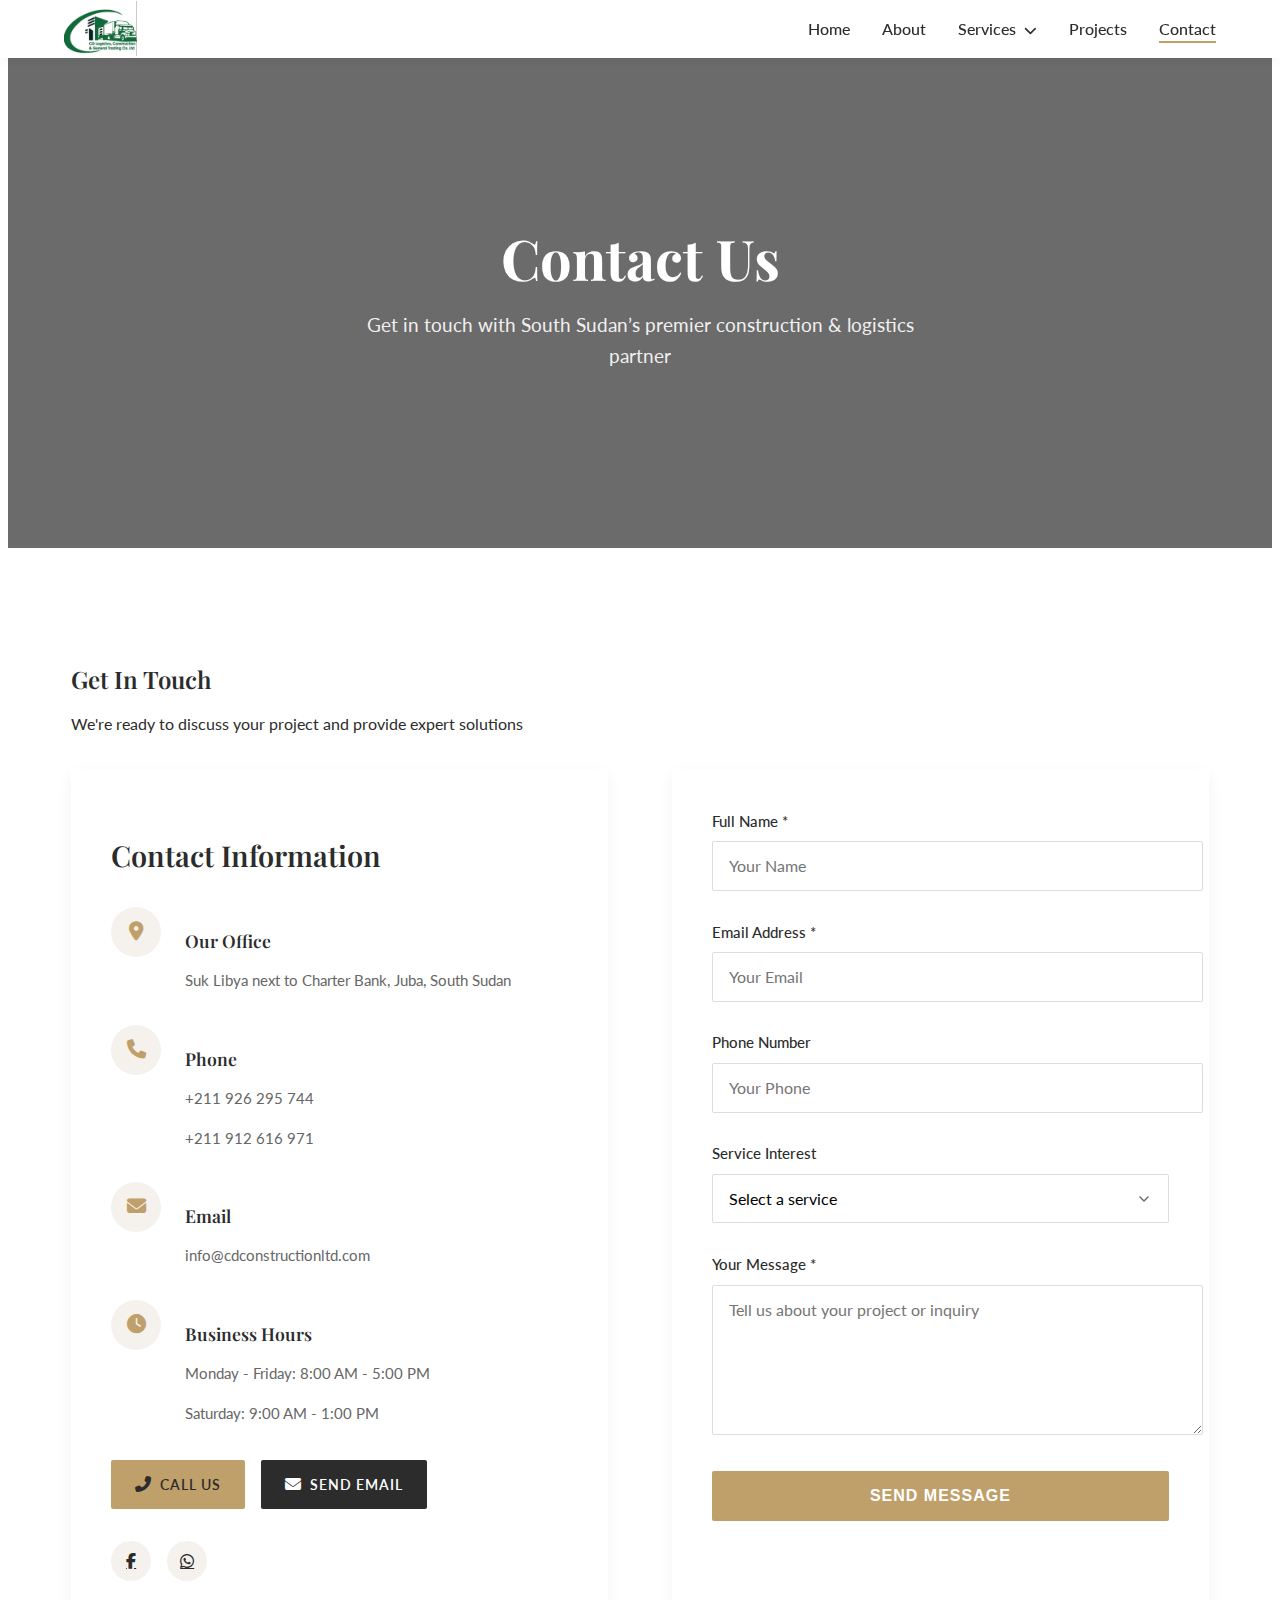
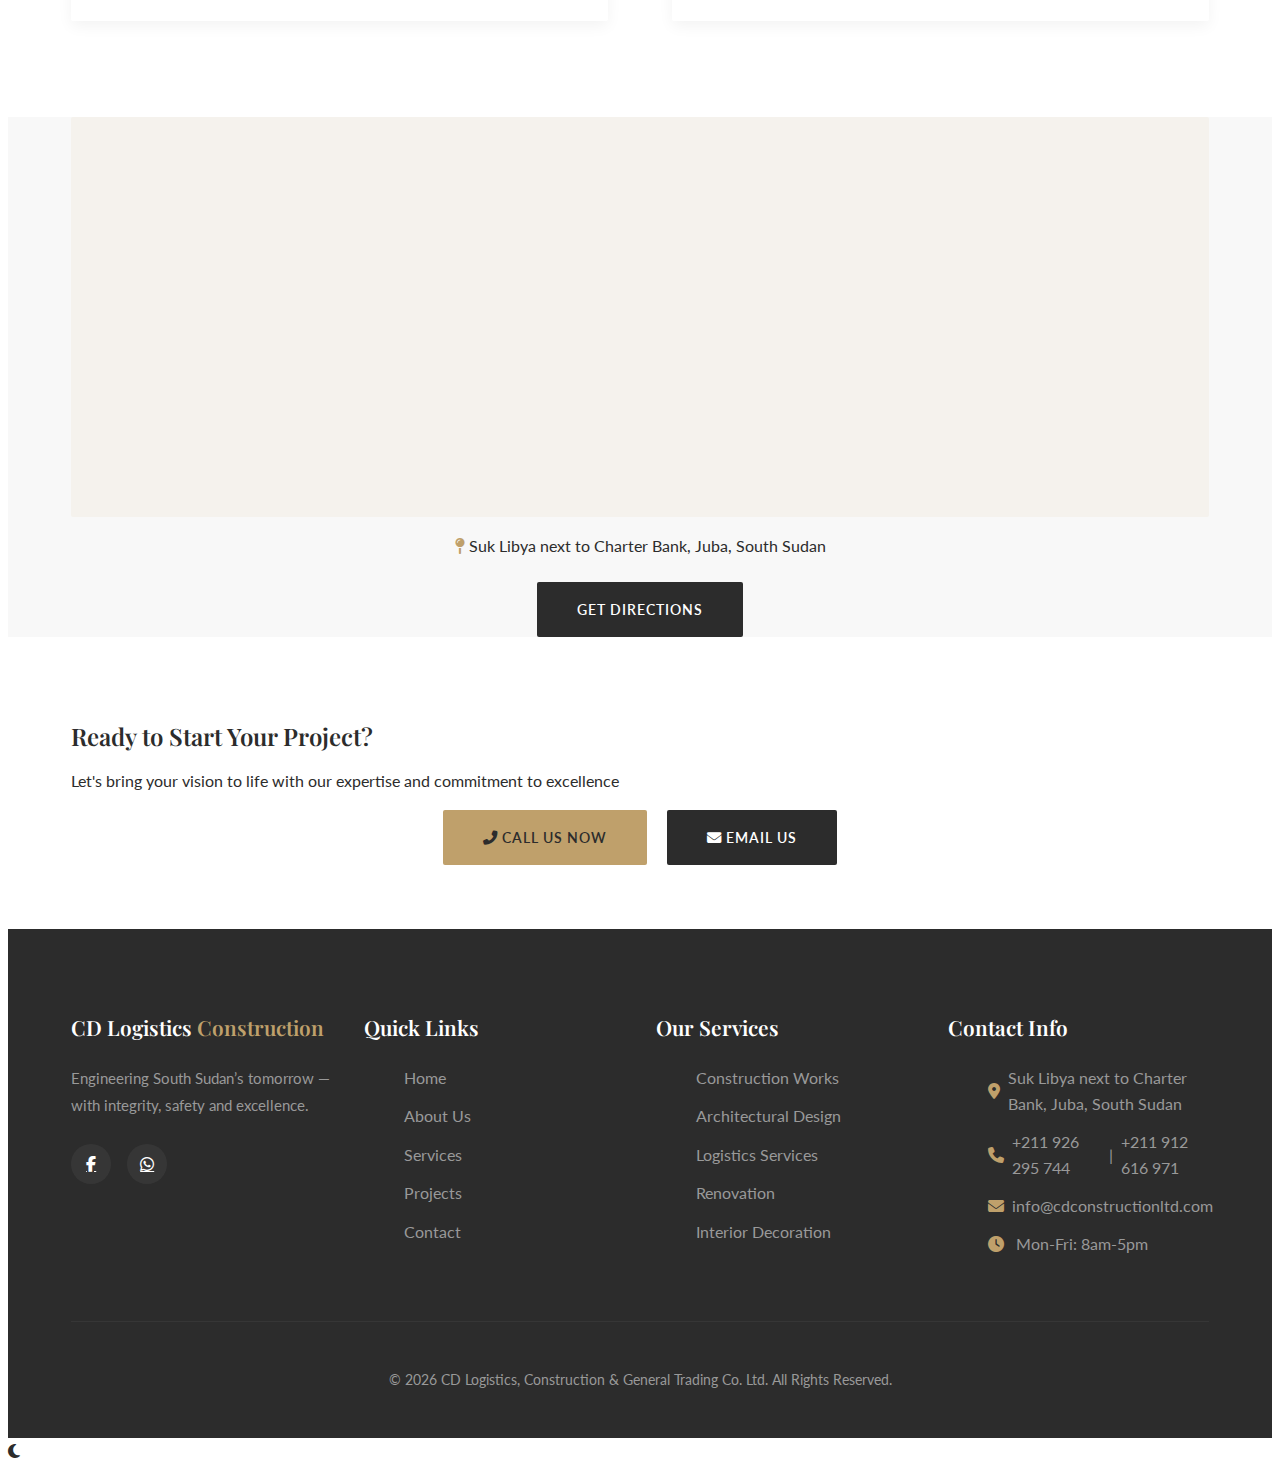
<file: contact.html>
<!DOCTYPE html>
<html lang="en">
<head>
    <meta charset="UTF-8">
    <meta name="viewport" content="width=device-width, initial-scale=1.0">
    <title>Contact Us | CD Logistics, Construction & General Trading Co. Ltd</title>
    <link rel="stylesheet" href="https://fonts.googleapis.com/css2?family=Playfair+Display:wght@400;500;600;700&family=Lato:wght@300;400;700&display=swap">
    <link rel="stylesheet" href="https://cdnjs.cloudflare.com/ajax/libs/font-awesome/6.4.0/css/all.min.css">
    <link rel="stylesheet" href="style.css">
</head>
<body>
    <!-- Header & Navigation (CD Logistics) -->
    <header>
        <div class="container nav-container">
            <a href="index.html" class="logo">
    <img src="assets/cdlogo.jpeg" alt="CD Logistics Logo">
          </a>
            <button class="mobile-menu-btn">
                <i class="fas fa-bars"></i>
            </button>
            <nav>
                <ul>
                    <li><a href="index.html">Home</a></li>
                    <li><a href="about.html">About</a></li>
                    <li>
                        <a href="services.html">Services <i class="fas fa-chevron-down"></i></a>
                        <ul class="dropdown">
                            <li><a href="services.html#construction">Construction Works</a></li>
                            <li><a href="services.html#architectural">Architectural & Engineering Design</a></li>
                            <li><a href="services.html#logistics">Logistics Services</a></li>
                            <li><a href="services.html#renovation">Renovation & Remodeling</a></li>
                            <li><a href="services.html#interior">Interior Decoration</a></li>
                            <li><a href="services.html#maintenance">Maintenance Services</a></li>
                            <li><a href="services.html#property">Property Management</a></li>
                        </ul>
                    </li>
                    <li><a href="projects.html">Projects</a></li>
                    <li><a href="contact.html" class="active">Contact</a></li>
                </ul>
            </nav>
        </div>
    </header>

    <!-- Page Header -->
    <section class="page-header">
        <div class="page-header-bg" style="background-image: url('https://images.unsplash.com/photo-1497366216548-37526070297c?ixlib=rb-4.0.3&auto=format&fit=crop&w=1950&q=80');"></div>
        <div class="page-header-overlay"></div>
        <div class="page-header-content">
            <h1>Contact Us</h1>
            <p>Get in touch with South Sudan’s premier construction & logistics partner</p>
        </div>
    </section>

    <!-- Contact Section -->
    <section class="contact">
        <div class="container">
            <div class="section-title">
                <h2>Get In Touch</h2>
                <p>We're ready to discuss your project and provide expert solutions</p>
            </div>
            <div class="contact-container">
                <div class="contact-info">
                    <h3>Contact Information</h3>
                    <div class="contact-details">
                        <div class="contact-detail">
                            <div class="contact-icon">
                                <i class="fas fa-map-marker-alt"></i>
                            </div>
                            <div>
                                <h4>Our Office</h4>
                                <p>Suk Libya next to Charter Bank, Juba, South Sudan</p>
                            </div>
                        </div>
                        <div class="contact-detail">
                            <div class="contact-icon">
                                <i class="fas fa-phone"></i>
                            </div>
                            <div>
                                <h4>Phone</h4>
                                <p>+211 926 295 744</p>
                                <p>+211 912 616 971</p>
                            </div>
                        </div>
                        <div class="contact-detail">
                            <div class="contact-icon">
                                <i class="fas fa-envelope"></i>
                            </div>
                            <div>
                                <h4>Email</h4>
                                <p>info@cdconstructionltd.com</p>
                            </div>
                        </div>
                        <div class="contact-detail">
                            <div class="contact-icon">
                                <i class="fas fa-clock"></i>
                            </div>
                            <div>
                                <h4>Business Hours</h4>
                                <p>Monday - Friday: 8:00 AM - 5:00 PM</p>
                                <p>Saturday: 9:00 AM - 1:00 PM</p>
                            </div>
                        </div>
                    </div>
                    <!-- CTA Buttons for quick contact -->
                    <div style="display: flex; gap: 1rem; margin: 2rem 0; flex-wrap: wrap;">
                        <a href="tel:+211912616971" class="btn" style="background: var(--gold); color: var(--charcoal); display: inline-flex; align-items: center; gap: 0.5rem;">
                            <i class="fas fa-phone-alt"></i> Call Us
                        </a>
                        <a href="mailto:info@cdconstructionltd.com" class="btn" style="background: var(--charcoal); color: var(--white); display: inline-flex; align-items: center; gap: 0.5rem;">
                            <i class="fas fa-envelope"></i> Send Email
                        </a>
                    </div>
                    <div class="social-links">
                       <a href="https://www.facebook.com/profile.php?id=100065234742107" 
                   class="social-link" 
                    target="_blank" 
                rel="noopener noreferrer">
                 <i class="fab fa-facebook-f"></i>
                 </a>
                        <a href="https://wa.me/211912616971" 
                      class="social-link" 
                  target="_blank" 
               rel="noopener noreferrer">
               <i class="fab fa-whatsapp"></i>
                   </a>
                       
                    </div>
                </div>
       <div class="contact-form">
  <form name="contact" method="POST" data-netlify="true" netlify-honeypot="bot-field" id="contactForm">
    
    <!-- Required hidden field for Netlify -->
    <input type="hidden" name="form-name" value="contact">

    <!-- Honeypot anti-spam field -->
    <p style="display:none;">
      <label>Don’t fill this out if you're human:
        <input name="bot-field">
      </label>
    </p>

    <div class="form-group">
      <label for="name">Full Name *</label>
      <input type="text" id="name" name="name" class="form-control" placeholder="Your Name" required>
    </div>

    <div class="form-group">
      <label for="email">Email Address *</label>
      <input type="email" id="email" name="email" class="form-control" placeholder="Your Email" required>
    </div>

    <div class="form-group">
      <label for="phone">Phone Number</label>
      <input type="tel" id="phone" name="phone" class="form-control" placeholder="Your Phone">
    </div>

    <div class="form-group">
      <label for="service">Service Interest</label>
      <select id="service" name="service" class="form-control">
        <option value="">Select a service</option>
        <option value="construction">Construction Works</option>
        <option value="architectural">Architectural & Engineering Design</option>
        <option value="logistics">Logistics Services</option>
        <option value="renovation">Renovation & Remodeling</option>
        <option value="interior">Interior Decoration</option>
        <option value="maintenance">Maintenance Services</option>
        <option value="property">Property Management</option>
        <option value="other">Other</option>
      </select>
    </div>

    <div class="form-group">
      <label for="message">Your Message *</label>
      <textarea id="message" name="message" class="form-control" placeholder="Tell us about your project or inquiry" rows="5" required></textarea>
    </div>

    <button type="submit" class="btn">Send Message</button>

    <!-- Simple Thank You Message -->
    <p id="formMessage" class="form-message" style="display:none;">
      Thank you! Your message has been sent successfully.
    </p>

  </form>
</div>
 </div>
    </section>

    <!-- Map Section (Suk Libya, Juba) -->
    <section class="about" style="padding: 0;">
        <div class="container">
            <div style="height: 400px; width: 100%; background-color: #f5f2ed; border-radius: 2px; overflow: hidden;">
                <!-- Google Maps Embed for Suk Libya, Juba (approximate) -->
                <iframe 
                    src="https://www.google.com/maps/embed?pb=!1m18!1m12!1m3!1d3989.746112574234!2d31.580469!3d4.842000!2m3!1f0!2f0!3f0!3m2!1i1024!2i768!4f13.1!3m3!1m2!1s0x0%3A0x0!2zNMKwNTAnMzEuMiJOIDMxwrAzNCczOS4wIkU!5e0!3m2!1sen!2s!4v1687458963254!5m2!1sen!2s" 
                    width="100%" 
                    height="100%" 
                    style="border:0;" 
                    allowfullscreen="" 
                    loading="lazy" 
                    referrerpolicy="no-referrer-when-downgrade">
                </iframe>
            </div>
            <div style="text-align: center; margin-top: 1rem;">
                <p style="color: var(--charcoal);"><i class="fas fa-map-pin" style="color: var(--gold);"></i> Suk Libya next to Charter Bank, Juba, South Sudan</p>
                <a href="https://maps.google.com/?q=Suk+Libya+next+to+Charter+Bank+Juba+South+Sudan" target="_blank" class="btn" style="margin-top: 0.5rem; background: var(--charcoal); color: var(--white);">Get Directions</a>
            </div>
        </div>
    </section>

    <!-- Why Work With Us (optional CTA) -->
    <section class="services" style="padding: 4rem 0;">
        <div class="container">
            <div class="section-title">
                <h2>Ready to Start Your Project?</h2>
                <p>Let's bring your vision to life with our expertise and commitment to excellence</p>
            </div>
            <div style="text-align: center;">
                <a href="tel:+211926295744" class="btn" style="margin-right: 1rem; background: var(--gold); color: var(--charcoal);"><i class="fas fa-phone-alt"></i> Call Us Now</a>
                <a href="mailto:info@cdconstruction.com" class="btn" style="background: var(--charcoal); color: var(--white);"><i class="fas fa-envelope"></i> Email Us</a>
            </div>
        </div>
    </section>

    <!-- Footer -->
    <footer>
        <div class="container">
            <div class="footer-content">
                <div class="footer-column">
                    <h3>CD Logistics <span style="color: var(--gold);">Construction</span></h3>
                    <p>Engineering South Sudan’s tomorrow — with integrity, safety and excellence.</p>
                    <div class="social-links">
                        <a href="https://www.facebook.com/profile.php?id=100065234742107" 
                   class="social-link" 
                    target="_blank" 
                rel="noopener noreferrer">
                 <i class="fab fa-facebook-f"></i>
                 </a>
                        <a href="https://wa.me/211912616971" 
                      class="social-link" 
                  target="_blank" 
               rel="noopener noreferrer">
               <i class="fab fa-whatsapp"></i>
                   </a>
                       
                    </div>
                </div>
                <div class="footer-column">
                    <h3>Quick Links</h3>
                    <ul class="footer-links">
                        <li><a href="index.html">Home</a></li>
                        <li><a href="about.html">About Us</a></li>
                        <li><a href="services.html">Services</a></li>
                        <li><a href="projects.html">Projects</a></li>
                        <li><a href="contact.html">Contact</a></li>
                    </ul>
                </div>
                <div class="footer-column">
                    <h3>Our Services</h3>
                    <ul class="footer-links">
                        <li><a href="services.html#construction">Construction Works</a></li>
                        <li><a href="services.html#architectural">Architectural Design</a></li>
                        <li><a href="services.html#logistics">Logistics Services</a></li>
                        <li><a href="services.html#renovation">Renovation</a></li>
                        <li><a href="services.html#interior">Interior Decoration</a></li>
                    </ul>
                </div>
                <div class="footer-column">
                    <h3>Contact Info</h3>
                    <ul class="footer-links">
                        <li><i class="fas fa-map-marker-alt"></i> Suk Libya next to Charter Bank, Juba, South Sudan</li>
                       <li>
  <i class="fas fa-phone"></i> 
  <a href="tel:+211926295744">+211 926 295 744</a>  |  
  <a href="tel:+211912616971">+211 912 616 971</a>
</li>

<li>
  <i class="fas fa-envelope"></i> 
  <a href="mailto:info@cdconstructionltd.com">info@cdconstructionltd.com</a>
</li>
                        <li><i class="fas fa-clock"></i> Mon-Fri: 8am-5pm</li>
                    </ul>
                </div>
            </div>
            <div class="footer-bottom">
                <p>&copy; 2026 CD Logistics, Construction & General Trading Co. Ltd. All Rights Reserved.</p>
            </div>
        </div>
    </footer>

    <!-- Dark Mode Toggle (optional) -->
    <div class="dark-mode-toggle">
        <i class="fas fa-moon"></i>
    </div>

    
   <script src="script.js"></script>
</body>
</html>
</file>
<file: style.css>
/* style.css - Complete styling for CD Logistics (charcoal & gold) */

:root {
    --charcoal: #2c2c2c;
    --gold: #bfa06b;
    --white: #ffffff;
    --beige: #f5f2ed;
    --light-gray: #f8f8f8;
    --transition: all 0.3s ease;
}
}

* {
    margin: 0;
    padding: 0;
    box-sizing: border-box;
}

body {
    font-family: 'Lato', sans-serif;
    color: var(--charcoal);
    background-color: var(--white);
    overflow-x: hidden;
    line-height: 1.6;
}

h1, h2, h3, h4, h5, h6 {
    font-family: 'Playfair Display', serif;
    font-weight: 600;
    line-height: 1.3;
    margin-bottom: 1rem;
}

.container {
    width: 90%;
    max-width: 1200px;
    margin: 0 auto;
}

/* Buttons */
.btn {
    display: inline-block;
    padding: 1rem 2.5rem;
    background-color: var(--gold);
    color: var(--white);
    text-decoration: none;
    font-weight: 600;
    border: none;
    border-radius: 2px;
    transition: var(--transition);
    cursor: pointer;
    letter-spacing: 1px;
    text-transform: uppercase;
    font-size: 0.9rem;
}

.btn:hover {
    background-color: #a88a5a;
    transform: translateY(-3px);
    box-shadow: 0 5px 15px rgba(0, 0, 0, 0.1);
}

/* Header & Navigation */
header {
    position: fixed;
    top: 0;
    left: 0;
    width: 100%;
    background-color: rgba(255, 255, 255, 0.95);
    box-shadow: 0 2px 10px rgba(0, 0, 0, 0.05);
    z-index: 1000;
    transition: var(--transition);
}

.nav-container {
    display: flex;
    justify-content: space-between;
    align-items: center;
    padding: 1.5rem 0;
}

.logo {
    font-family: 'Playfair Display', serif;
    font-size: 1.8rem;
    font-weight: 700;
    color: var(--charcoal);
    text-decoration: none;
}

.logo span {
    color: var(--gold);
}

/* Navbar */
.navbar {
    display: flex;
    justify-content: space-between;
    align-items: center;
    padding: 15px 8%;
    background: #ffffff; /* Change if navbar is dark */
}

/* Logo */
.logo {
    display: flex;
    align-items: center;
}

.logo img {
    height: 55px;       /* Adjust size if needed */
    width: auto;
    object-fit: contain;
    display: block;
}

/* Optional: If navbar is fixed at top */
header {
    position: fixed;
    top: 0;
    left: 0;
    width: 100%;
    background: #ffffff;
    z-index: 1000;
}
.mobile-menu-btn {
    display: none;
    background: none;
    border: none;
    font-size: 1.5rem;
    cursor: pointer;
    color: var(--charcoal);
}

nav ul {
    display: flex;
    list-style: none;
}

nav ul li {
    position: relative;
    margin-left: 2rem;
}

nav ul li a {
    text-decoration: none;
    color: var(--charcoal);
    font-weight: 500;
    transition: var(--transition);
    position: relative;
    white-space: nowrap;
}

nav ul li a i {
    font-size: 0.8rem;
    margin-left: 4px;
}

nav ul li a:hover {
    color: var(--gold);
}

nav ul li a::after {
    content: '';
    position: absolute;
    bottom: -5px;
    left: 0;
    width: 0;
    height: 2px;
    background-color: var(--gold);
    transition: var(--transition);
}

nav ul li a:hover::after,
nav ul li a.active::after {
    width: 100%;
}

/* ---------- DROPDOWN MENU (clean & fixed) ---------- */

/* Base styles shared by both desktop & mobile */
.dropdown {
    background-color: var(--white);
    box-shadow: 0 5px 15px rgba(0, 0, 0, 0.1);
    min-width: 240px;
    z-index: 10;
    border-radius: 2px;
    list-style: none;
    margin: 0;
    padding: 0;
}

.dropdown li {
    margin: 0;
    width: 100%;
}

.dropdown li a {
    display: block;
    padding: 0.8rem 1.5rem;
    border-bottom: 1px solid rgba(0, 0, 0, 0.05);
    white-space: nowrap;
    font-size: 0.95rem;
    color: var(--charcoal);
    text-decoration: none;
    transition: var(--transition);
}

.dropdown li a:hover {
    background-color: var(--beige);
    color: var(--gold);
}

.dropdown li a::after {
    display: none; /* remove global underline effect */
}

/* ---------- DESKTOP (min-width: 769px) ---------- */
@media (min-width: 769px) {
    .dropdown {
        position: absolute;
        top: 100%;
        left: 0;
        opacity: 0;
        visibility: hidden;
        transform: translateY(10px);
        transition: var(--transition);
    }

    /* Show only on hover of parent li */
    nav ul li:hover .dropdown {
        opacity: 1;
        visibility: visible;
        transform: translateY(0);
    }
}

/* ---------- MOBILE / TABLET (max-width: 768px) ---------- */
@media (max-width: 768px) {
    .dropdown {
        position: static;          /* remove absolute positioning */
        opacity: 1;                /* always visible but hidden by height */
        visibility: visible;
        transform: none;
        box-shadow: none;
        width: 100%;
        max-height: 0;             /* collapsed by default */
        overflow: hidden;
        transition: max-height 0.3s ease;
        background-color: var(--beige);
        margin-top: 0.5rem;
        padding-left: 1rem;
    }

    /* Toggle class added via JavaScript */
    .dropdown.show {
        max-height: 500px;         /* expanded when toggled */
    }
} 

/* ========== HOMEPAGE SPECIFIC STYLES (matches services design) ========== */

/* Hero Section */
.hero {
    height: 100vh;
    position: relative;
    overflow: hidden;
    display: flex;
    align-items: center;
    justify-content: center;
    text-align: center;
    color: var(--white);
    background-color: var(--charcoal); /* fallback if image fails */
}

.hero-bg {
    position: absolute;
    top: 0;
    left: 0;
    width: 100%;
    height: 100%;
    z-index: 1; /* was -2 – now positive so it appears above the background */
}

.hero-bg-image {
    position: absolute;
    top: 0;
    left: 0;
    width: 100%;
    height: 100%;
    background-size: cover;
    background-position: center;
    opacity: 0;
    transition: opacity 1.5s ease, transform 7s ease;
    transform: scale(1.1);
}

.hero-bg-image.active {
    opacity: 1;
    transform: scale(1);
}

.hero-overlay {
    position: absolute;
    top: 0;
    left: 0;
    width: 100%;
    height: 100%;
    background: var(--dark-overlay);
    z-index: 2; /* was -1 – now above image but below content */
}

.hero-content {
    position: relative; /* needed for z-index to work */
    z-index: 3; /* above overlay */
    max-width: 800px;
    padding: 0 2rem;
    transform: translateY(20px);
    opacity: 0;
    animation: fadeUp 1s ease 0.5s forwards;
}

@keyframes fadeUp {
    to {
        transform: translateY(0);
        opacity: 1;
    }
}

.hero h1 {
    font-size: 4rem;
    margin-bottom: 1.5rem;
    letter-spacing: 1px;
    color: var(--white);
}

.hero p {
    font-size: 1.8rem;
    margin-bottom: 2.5rem;
    min-height: 4rem;
    color: var(--white);
}

/* Typing cursor */
.cursor {
    display: inline-block;
    width: 3px;
    margin-left: 4px;
    background-color: var(--gold);
    animation: blink 0.7s infinite;
}

@keyframes blink {
    0%, 50% { opacity: 1; }
    51%, 100% { opacity: 0; }
}

/* About Section (matches services page about) */
.about {
    padding: 5rem 0;
    background: var(--light-gray);
}

.about-content {
    display: grid;
    grid-template-columns: 1fr 1fr;
    gap: 4rem;
    align-items: center;
}

.about-text p {
    margin-bottom: 1.5rem;
    color: var(--text-light);
    font-size: 1.05rem;
}

.about-image {
    position: relative;
    overflow: hidden;
    border-radius: 2px;
    box-shadow: var(--shadow);
}

.about-image img {
    width: 100%;
    height: auto;
    transition: var(--transition);
    display: block;
}

.about-image:hover img {
    transform: scale(1.05);
}

/* Services Section (featured cards) */
.services {
    padding: 5rem 0;
    background: var(--white);
}

.services-grid {
    display: grid;
    grid-template-columns: repeat(auto-fit, minmax(320px, 1fr));
    gap: 2.5rem;
    margin-top: 2rem;
}

.service-card {
    background: var(--white);
    border-radius: 2px;
    overflow: hidden;
    box-shadow: var(--shadow);
    transition: var(--transition);
    display: flex;
    flex-direction: column;
    border: 1px solid rgba(0,0,0,0.03);
}

.service-card:hover {
    transform: translateY(-8px);
    box-shadow: var(--shadow-hover);
}

.service-image {
    height: 240px;
    overflow: hidden;
}

.service-image img {
    width: 100%;
    height: 100%;
    object-fit: cover;
    transition: transform 0.6s ease;
    display: block;
}

.service-card:hover .service-image img {
    transform: scale(1.05);
}

.service-content {
    padding: 2rem 1.8rem;
    flex: 1;
    display: flex;
    flex-direction: column;
}

.service-content h3 {
    font-size: 1.5rem;
    margin-bottom: 0.5rem;
    color: var(--charcoal);
    position: relative;
    padding-bottom: 0.5rem;
}

.service-content h3::after {
    content: '';
    position: absolute;
    bottom: 0;
    left: 0;
    width: 40px;
    height: 2px;
    background: var(--gold);
}

.service-content p {
    color: var(--text-light);
    margin: 1rem 0;
    line-height: 1.7;
    font-size: 0.95rem;
}

.service-content .btn {
    margin-top: auto;
    align-self: flex-start;
    padding: 0.8rem 2rem;
    font-size: 0.85rem;
}

/* Why Choose Us (icon grid) */
.why-choose {
    padding: 5rem 0;
    background: var(--beige);
}

.features-grid {
    display: grid;
    grid-template-columns: repeat(auto-fit, minmax(160px, 1fr));
    gap: 2rem;
    text-align: center;
}

.feature-item {
    padding: 1.5rem;
    background: var(--white);
    border-radius: 2px;
    box-shadow: var(--shadow);
    transition: var(--transition);
}

.feature-item:hover {
    transform: translateY(-5px);
    box-shadow: var(--shadow-hover);
}

.feature-item i {
    font-size: 2.5rem;
    color: var(--gold);
    margin-bottom: 1rem;
}

.feature-item h4 {
    font-size: 1.2rem;
    margin-bottom: 0.5rem;
    color: var(--charcoal);
}

.feature-item p {
    color: var(--text-light);
    font-size: 0.9rem;
}

/* Portfolio Section (projects preview) */
.portfolio {
    padding: 5rem 0;
    position: relative;
    background: var(--white);
}

.portfolio .section-bg {
    position: absolute;
    top: 0;
    left: 0;
    width: 100%;
    height: 100%;
    background-size: cover;
    background-position: center;
    opacity: 0.05;
    z-index: 0;
}

.portfolio-grid {
    display: grid;
    grid-template-columns: repeat(auto-fit, minmax(300px, 1fr));
    gap: 2rem;
    margin-top: 2rem;
    position: relative;
    z-index: 1;
}

.portfolio-item {
    position: relative;
    overflow: hidden;
    border-radius: 2px;
    box-shadow: var(--shadow);
    height: 300px;
}

.portfolio-item img {
    width: 100%;
    height: 100%;
    object-fit: cover;
    transition: transform 0.6s ease;
}

.portfolio-item:hover img {
    transform: scale(1.05);
}

.portfolio-overlay {
    position: absolute;
    bottom: 0;
    left: 0;
    right: 0;
    background: linear-gradient(transparent, var(--dark-overlay));
    color: var(--white);
    padding: 2rem 1.5rem;
    transform: translateY(100%);
    transition: transform 0.4s ease;
}

.portfolio-item:hover .portfolio-overlay {
    transform: translateY(0);
}

.portfolio-overlay h3 {
    font-size: 1.3rem;
    margin-bottom: 0.3rem;
    color: var(--white);
}

.portfolio-overlay p {
    font-size: 0.95rem;
    opacity: 0.9;
}

/* CTA Section */
.cta-section {
    position: relative;
    background-size: cover;
    background-position: center;
    padding: 5rem 0;
    color: var(--white);
    text-align: center;
}

.cta-section .btn {
    background: var(--gold);
    color: var(--charcoal);
    font-weight: 700;
    padding: 1rem 3rem;
    border-radius: 2px;
}

/* Responsive Adjustments */
@media screen and (max-width: 1024px) {
    .hero h1 {
        font-size: 3.5rem;
    }
    .hero p {
        font-size: 1.5rem;
    }
}

@media screen and (max-width: 768px) {
    .hero h1 {
        font-size: 2.8rem;
    }
    .hero p {
        font-size: 1.3rem;
    }

    .about-content {
        grid-template-columns: 1fr;
        gap: 2rem;
    }

    .services-grid {
        grid-template-columns: 1fr;
        gap: 2rem;
    }

    .service-image {
        height: 220px;
    }

    .features-grid {
        grid-template-columns: repeat(3, 1fr);
    }
}

@media screen and (max-width: 480px) {
    .hero h1 {
        font-size: 2.2rem;
    }
    .hero p {
        font-size: 1.1rem;
    }

    .service-image {
        height: 200px;
    }

    .service-content {
        padding: 1.5rem;
    }

    .features-grid {
        grid-template-columns: 1fr 1fr;
    }

    .portfolio-item {
        height: 250px;
    }
}

.about-content {
    display: grid;
    grid-template-columns: 1fr 1fr;
    gap: 4rem;
    align-items: center;
}

.about-text p {
    margin-bottom: 1.5rem;
    color: var(--text-light);
    font-size: 1.05rem;
}

.about-image {
    position: relative;
    overflow: hidden;
    border-radius: 2px;
    box-shadow: var(--shadow);
}

.about-image img {
    width: 100%;
    height: auto;
    transition: var(--transition);
    display: block;
}

.about-image:hover img {
    transform: scale(1.05);
}

/* Services Section (featured cards) */
.services {
    padding: 5rem 0;
    background: var(--white);
}

.services-grid {
    display: grid;
    grid-template-columns: repeat(auto-fit, minmax(320px, 1fr));
    gap: 2.5rem;
    margin-top: 2rem;
}

.service-card {
    background: var(--white);
    border-radius: 2px;
    overflow: hidden;
    box-shadow: var(--shadow);
    transition: var(--transition);
    display: flex;
    flex-direction: column;
    border: 1px solid rgba(0,0,0,0.03);
}

.service-card:hover {
    transform: translateY(-8px);
    box-shadow: var(--shadow-hover);
}

.service-image {
    height: 240px;
    overflow: hidden;
}

.service-image img {
    width: 100%;
    height: 100%;
    object-fit: cover;
    transition: transform 0.6s ease;
    display: block;
}

.service-card:hover .service-image img {
    transform: scale(1.05);
}

.service-content {
    padding: 2rem 1.8rem;
    flex: 1;
    display: flex;
    flex-direction: column;
}

.service-content h3 {
    font-size: 1.5rem;
    margin-bottom: 0.5rem;
    color: var(--charcoal);
    position: relative;
    padding-bottom: 0.5rem;
}

.service-content h3::after {
    content: '';
    position: absolute;
    bottom: 0;
    left: 0;
    width: 40px;
    height: 2px;
    background: var(--gold);
}

.service-content p {
    color: var(--text-light);
    margin: 1rem 0;
    line-height: 1.7;
    font-size: 0.95rem;
}

.service-content .btn {
    margin-top: auto;
    align-self: flex-start;
    padding: 0.8rem 2rem;
    font-size: 0.85rem;
}

/* Why Choose Us (icon grid) */
.why-choose {
    padding: 5rem 0;
    background: var(--beige);
}

.features-grid {
    display: grid;
    grid-template-columns: repeat(auto-fit, minmax(160px, 1fr));
    gap: 2rem;
    text-align: center;
}

.feature-item {
    padding: 1.5rem;
    background: var(--white);
    border-radius: 2px;
    box-shadow: var(--shadow);
    transition: var(--transition);
}

.feature-item:hover {
    transform: translateY(-5px);
    box-shadow: var(--shadow-hover);
}

.feature-item i {
    font-size: 2.5rem;
    color: var(--gold);
    margin-bottom: 1rem;
}

.feature-item h4 {
    font-size: 1.2rem;
    margin-bottom: 0.5rem;
    color: var(--charcoal);
}

.feature-item p {
    color: var(--text-light);
    font-size: 0.9rem;
}

/* Portfolio Section (projects preview) */
.portfolio {
    padding: 5rem 0;
    position: relative;
    background: var(--white);
}

.portfolio .section-bg {
    position: absolute;
    top: 0;
    left: 0;
    width: 100%;
    height: 100%;
    background-size: cover;
    background-position: center;
    opacity: 0.05;
    z-index: 0;
}

.portfolio-grid {
    display: grid;
    grid-template-columns: repeat(auto-fit, minmax(300px, 1fr));
    gap: 2rem;
    margin-top: 2rem;
    position: relative;
    z-index: 1;
}

.portfolio-item {
    position: relative;
    overflow: hidden;
    border-radius: 2px;
    box-shadow: var(--shadow);
    height: 300px;
}

.portfolio-item img {
    width: 100%;
    height: 100%;
    object-fit: cover;
    transition: transform 0.6s ease;
}

.portfolio-item:hover img {
    transform: scale(1.05);
}

.portfolio-overlay {
    position: absolute;
    bottom: 0;
    left: 0;
    right: 0;
    background: linear-gradient(transparent, var(--dark-overlay));
    color: var(--white);
    padding: 2rem 1.5rem;
    transform: translateY(100%);
    transition: transform 0.4s ease;
}

.portfolio-item:hover .portfolio-overlay {
    transform: translateY(0);
}

.portfolio-overlay h3 {
    font-size: 1.3rem;
    margin-bottom: 0.3rem;
    color: var(--white);
}

.portfolio-overlay p {
    font-size: 0.95rem;
    opacity: 0.9;
}

/* CTA Section */
.cta-section {
    position: relative;
    background-size: cover;
    background-position: center;
    padding: 5rem 0;
    color: var(--white);
    text-align: center;
}

.cta-section .btn {
    background: var(--gold);
    color: var(--charcoal);
    font-weight: 700;
    padding: 1rem 3rem;
    border-radius: 2px;
}

/* Responsive Adjustments */
@media screen and (max-width: 1024px) {
    .hero h1 {
        font-size: 3.5rem;
    }
    .hero p {
        font-size: 1.5rem;
    }
}

@media screen and (max-width: 768px) {
    .hero h1 {
        font-size: 2.8rem;
    }
    .hero p {
        font-size: 1.3rem;
    }

    .about-content {
        grid-template-columns: 1fr;
        gap: 2rem;
    }

    .services-grid {
        grid-template-columns: 1fr;
        gap: 2rem;
    }

    .service-image {
        height: 220px;
    }

    .features-grid {
        grid-template-columns: repeat(3, 1fr);
    }
}

@media screen and (max-width: 480px) {
    .hero h1 {
        font-size: 2.2rem;
    }
    .hero p {
        font-size: 1.1rem;
    }

    .service-image {
        height: 200px;
    }

    .service-content {
        padding: 1.5rem;
    }

    .features-grid {
        grid-template-columns: 1fr 1fr;
    }

    .portfolio-item {
        height: 250px;
    }
}
/* About Section */
.about-content {
    display: grid;
    grid-template-columns: 1fr 1fr;
    gap: 4rem;
    align-items: center;
}

.about-text p {
    margin-bottom: 1.5rem;
    color: #444;
}

.about-image {
    position: relative;
    overflow: hidden;
    border-radius: 2px;
    box-shadow: 0 10px 30px rgba(0, 0, 0, 0.1);
}

.about-image img {
    width: 100%;
    height: auto;
    transition: var(--transition);
    display: block;
}

.about-image:hover img {
    transform: scale(1.05);
}

/* ==================== ABOUT PAGE SPECIFIC STYLES ==================== */

/* Page Header (interior hero) */
.page-header {
    height: 60vh;
    min-height: 400px;
    position: relative;
    display: flex;
    align-items: center;
    justify-content: center;
    text-align: center;
    color: var(--white);
    margin-top: 0;
    overflow: hidden;
}

.page-header-bg {
    position: absolute;
    top: 0;
    left: 0;
    width: 100%;
    height: 100%;
    background-size: cover;
    background-position: center;
    z-index: -2;
}

.page-header-overlay {
    position: absolute;
    top: 0;
    left: 0;
    width: 100%;
    height: 100%;
    background: rgba(44, 44, 44, 0.7); /* charcoal overlay */
    z-index: -1;
}

.page-header-content {
    max-width: 800px;
    padding: 0 2rem;
    z-index: 1;
}

.page-header-content h1 {
    font-size: 3.5rem;
    margin-bottom: 1rem;
    font-family: 'Playfair Display', serif;
    font-weight: 700;
}

.page-header-content p {
    font-size: 1.2rem;
    opacity: 0.9;
    max-width: 600px;
    margin: 0 auto;
}

/* Mission & Vision cards (2-column grid) */
.mission-vision-grid {
    display: grid;
    grid-template-columns: repeat(2, 1fr);
    gap: 2rem;
    margin-top: 2rem;
}

.mission-card,
.vision-card {
    background-color: var(--white);
    border-radius: 2px;
    padding: 2.5rem 2rem;
    text-align: center;
    box-shadow: 0 5px 15px rgba(0, 0, 0, 0.05);
    transition: var(--transition);
}

.mission-card:hover,
.vision-card:hover {
    transform: translateY(-5px);
    box-shadow: 0 15px 30px rgba(0, 0, 0, 0.1);
}

.mission-card i,
.vision-card i {
    font-size: 3rem;
    color: var(--gold);
    margin-bottom: 1.5rem;
}

.mission-card h3,
.vision-card h3 {
    font-size: 1.8rem;
    margin-bottom: 1rem;
    font-family: 'Playfair Display', serif;
}

.mission-card p,
.vision-card p {
    color: #666;
    line-height: 1.7;
}

/* Core Values (using existing service-card style but can be enhanced) */
.values-grid {
    display: grid;
    grid-template-columns: repeat(auto-fit, minmax(180px, 1fr));
    gap: 2rem;
    margin-top: 2rem;
}

.value-item {
    background-color: var(--white);
    padding: 2rem 1.5rem;
    text-align: center;
    border-radius: 4px;
    box-shadow: 0 3px 10px rgba(0, 0, 0, 0.03);
    transition: var(--transition);
}

.value-item:hover {
    transform: translateY(-5px);
    box-shadow: 0 8px 20px rgba(191, 160, 107, 0.1);
}

.value-item i {
    font-size: 2.5rem;
    color: var(--gold);
    margin-bottom: 1rem;
}

.value-item h4 {
    font-size: 1.3rem;
    margin-bottom: 0.5rem;
    font-family: 'Lato', sans-serif;
    font-weight: 600;
    color: var(--charcoal);
}

.value-item p {
    font-size: 0.9rem;
    color: #666;
}

/* Team Expertise list styling */
.team-list {
    list-style: none;
    margin-top: 1.5rem;
}

.team-list li {
    margin-bottom: 0.8rem;
    display: flex;
    align-items: center;
    gap: 10px;
}

.team-list i {
    color: var(--gold);
    font-size: 1.1rem;
    width: 1.5rem;
}

/* CTA Section (ensure consistency with global) */
.cta-section .btn {
    background: var(--gold);
    color: var(--charcoal);
    padding: 1rem 3rem;
    font-weight: 600;
    border-radius: 2px;
    text-transform: uppercase;
}

.cta-section .btn:hover {
    background: #d4b07c;
    transform: translateY(-3px);
}

/* Responsive adjustments for about page */
@media (max-width: 768px) {
    .page-header {
        height: 50vh;
        min-height: 350px;
    }

    .page-header-content h1 {
        font-size: 2.5rem;
    }

    .page-header-content p {
        font-size: 1rem;
    }

    .mission-vision-grid {
        grid-template-columns: 1fr;
    }

    .about-content {
        grid-template-columns: 1fr;
        gap: 2rem;
    }

    .about-image {
        order: -1;
    }

    .values-grid {
        grid-template-columns: repeat(auto-fit, minmax(150px, 1fr));
    }
}

@media (max-width: 480px) {
    .page-header {
        height: 40vh;
        min-height: 300px;
    }

    .page-header-content h1 {
        font-size: 2rem;
    }

    .values-grid {
        grid-template-columns: 1fr;
    }
}

/* Ensure consistent spacing for sections */
.about-section {
    padding: 6rem 0;
}

/* If using service-card for values, adjust padding */
.services .service-card {
    padding-bottom: 2rem;
}

/* ==================== SERVICES PAGE SPECIFIC STYLES ==================== */

/* Services Grid Section */
.services {
    padding: 5rem 0;
    background: var(--white);
}

.services-grid {
    display: grid;
    grid-template-columns: repeat(auto-fill, minmax(350px, 1fr));
    gap: 2.5rem;
    margin-top: 2rem;
}

/* Service Card */
.service-card {
    background: var(--white);
    border-radius: 2px;
    overflow: hidden;
    box-shadow: var(--shadow);
    transition: var(--transition);
    display: flex;
    flex-direction: column;
}

.service-card:hover {
    transform: translateY(-5px);
    box-shadow: var(--shadow-hover);
}

.service-image {
    height: 250px;
    overflow: hidden;
}

.service-image img {
    width: 100%;
    height: 100%;
    object-fit: cover;
    transition: transform 0.5s ease;
}

.service-card:hover .service-image img {
    transform: scale(1.05);
}

.service-content {
    padding: 2rem 1.5rem;
    flex: 1;
    display: flex;
    flex-direction: column;
}

.service-content h3 {
    font-size: 1.5rem;
    margin-bottom: 0.5rem;
    color: var(--charcoal);
    position: relative;
    padding-bottom: 0.5rem;
}

.service-content h3::after {
    content: '';
    position: absolute;
    bottom: 0;
    left: 0;
    width: 40px;
    height: 2px;
    background: var(--gold);
}

.service-content p {
    color: var(--text-light);
    margin: 1rem 0;
    line-height: 1.6;
}

.service-content ul {
    margin: 1rem 0 1.5rem;
    padding-left: 0;
}

.service-content ul li {
    padding: 0.3rem 0;
    padding-left: 1.5rem;
    position: relative;
    color: var(--text-dark);
}

.service-content ul li::before {
    content: '✓';
    color: var(--gold);
    position: absolute;
    left: 0;
    font-weight: 700;
}

.service-content .btn {
    margin-top: auto;
    align-self: flex-start;
}

/* Why Choose Us Section (if not already styled) */
.about ul li i {
    color: var(--gold);
    margin-right: 0.5rem;
}

/* Responsive adjustments */
@media screen and (max-width: 1024px) {
    .services-grid {
        grid-template-columns: repeat(2, 1fr);
    }
}

@media screen and (max-width: 768px) {
    .services-grid {
        grid-template-columns: 1fr;
        gap: 2rem;
    }

    .service-image {
        height: 220px;
    }
}

@media screen and (max-width: 480px) {
    .service-image {
        height: 200px;
    }

    .service-content {
        padding: 1.5rem;
    }

    .service-content h3 {
        font-size: 1.3rem;
    }
}


/* Portfolio / Projects Section */
.portfolio-grid {
    display: grid;
    grid-template-columns: repeat(auto-fit, minmax(300px, 1fr));
    gap: 1.5rem;
}

.portfolio-item {
    position: relative;
    overflow: hidden;
    border-radius: 2px;
    box-shadow: 0 5px 15px rgba(0, 0, 0, 0.05);
    aspect-ratio: 4/3;
}

.portfolio-item img {
    width: 100%;
    height: 100%;
    object-fit: cover;
    transition: var(--transition);
}

.portfolio-overlay {
    position: absolute;
    top: 0;
    left: 0;
    width: 100%;
    height: 100%;
    background: linear-gradient(to bottom, transparent 30%, rgba(0, 0, 0, 0.8));
    display: flex;
    flex-direction: column;
    justify-content: flex-end;
    padding: 1.5rem;
    color: var(--white);
    opacity: 0;
    transition: var(--transition);
}

.portfolio-item:hover .portfolio-overlay {
    opacity: 1;
}

.portfolio-item:hover img {
    transform: scale(1.05);
}

.portfolio-overlay h3 {
    font-size: 1.3rem;
    margin-bottom: 0.3rem;
    transform: translateY(20px);
    transition: var(--transition);
    transition-delay: 0.1s;
}

.portfolio-overlay p {
    transform: translateY(20px);
    transition: var(--transition);
    transition-delay: 0.2s;
    font-size: 0.9rem;
    opacity: 0.9;
}

.portfolio-item:hover .portfolio-overlay h3,
.portfolio-item:hover .portfolio-overlay p {
    transform: translateY(0);
}

/* Call to Action Section */
.cta-section {
    background-size: cover;
    background-position: center;
    position: relative;
    padding: 5rem 0;
    text-align: center;
    color: white;
}

.cta-section > div:first-child {
    position: absolute;
    top: 0;
    left: 0;
    width: 100%;
    height: 100%;
    background: var(--dark-overlay);
}

.cta-section > div:last-child {
    position: relative;
    z-index: 2;
    max-width: 800px;
    margin: 0 auto;
}

.cta-section h2 {
    font-size: 2.5rem;
    margin-bottom: 1.5rem;
    color: white;
}

.cta-section .btn {
    background: var(--gold);
    color: var(--charcoal);
    border: none;
    font-size: 1.1rem;
    padding: 1.2rem 3rem;
    border-radius: 50px;
    font-weight: 600;
}

.cta-section .btn:hover {
    background: #d4b07c;
    transform: translateY(-3px);
}

/* Footer */
footer {
    background-color: var(--charcoal);
    color: #999;
    padding: 4rem 0 0;
}

.footer-content {
    display: grid;
    grid-template-columns: repeat(auto-fit, minmax(200px, 1fr));
    gap: 3rem;
    margin-bottom: 3rem;
}

.footer-column h3 {
    color: var(--white);
    font-size: 1.3rem;
    margin-bottom: 1.5rem;
    font-family: 'Playfair Display', serif;
}

.footer-column h3 span {
    color: var(--gold);
}

.footer-column p {
    line-height: 1.8;
    margin-bottom: 1.5rem;
    font-size: 0.95rem;
}

.footer-links {
    list-style: none;
}

.footer-links li {
    margin-bottom: 0.8rem;
    display: flex;
    align-items: center;
    gap: 8px;
}

.footer-links a {
    color: #999;
    text-decoration: none;
    transition: var(--transition);
}

.footer-links a:hover {
    color: var(--gold);
    padding-left: 5px;
}

.footer-links i {
    width: 20px;
    color: var(--gold);
    font-size: 1rem;
}

.social-links {
    display: flex;
    gap: 1rem;
    margin-top: 1rem;
}

.social-link {
    display: flex;
    align-items: center;
    justify-content: center;
    width: 40px;
    height: 40px;
    background-color: rgba(255, 255, 255, 0.05);
    border-radius: 50%;
    color: var(--white);
    transition: var(--transition);
}

.social-link:hover {
    background-color: var(--gold);
    color: var(--charcoal);
    transform: translateY(-3px);
}

.footer-bottom {
    text-align: center;
    padding: 2rem 0;
    border-top: 1px solid rgba(255, 255, 255, 0.05);
    font-size: 0.9rem;
}


/* Mobile Responsive */
@media (max-width: 992px) {
    .hero h1 {
        font-size: 3rem;
    }
    .hero p {
        font-size: 1.4rem;
    }
}

@media (max-width: 768px) {
    .mobile-menu-btn {
        display: block;
    }

    nav ul {
        position: absolute;
        top: 100%;
        left: 0;
        width: 100%;
        background-color: var(--white);
        flex-direction: column;
        align-items: flex-start;
        padding: 1.5rem;
        box-shadow: 0 5px 15px rgba(0, 0, 0, 0.1);
        transform: translateY(-100%);
        opacity: 0;
        visibility: hidden;
        transition: var(--transition);
        z-index: 999;
        max-height: 80vh;
        overflow-y: auto;
    }

    nav ul.active {
        transform: translateY(0);
        opacity: 1;
        visibility: visible;
    }

    nav ul li {
        margin: 0.5rem 0;
        width: 100%;
        margin-left: 0;
    }

    nav ul li a {
        display: block;
        padding: 0.5rem 0;
        width: 100%;
    }

    /* ---------- GLOBAL RESPONSIVE TWEAKS ---------- */
:root {
    --container-padding: 15px;  /* consistent padding */
}

.container {
    width: 100%;
    padding-left: var(--container-padding);
    padding-right: var(--container-padding);
    margin-left: auto;
    margin-right: auto;
}

/* ---------- TYPOGRAPHY THAT SCALES ---------- */
h1 { font-size: clamp(2.2rem, 8vw, 4rem); }
h2 { font-size: clamp(1.8rem, 6vw, 3rem); }
h3 { font-size: clamp(1.4rem, 5vw, 2.2rem); }
p, li, a { font-size: clamp(1rem, 4vw, 1.1rem); }

/* ---------- HEADER & NAVIGATION (ULTRA RESPONSIVE) ---------- */
@media (max-width: 992px) {
    .nav-container {
        padding: 0.8rem 1rem;
    }
    .logo img {
        max-height: 50px;  /* smaller logo on tablets */
        width: auto;
    }
}

@media (max-width: 768px) {
    .mobile-menu-btn {
        display: block;
        padding: 12px;
        border: none;
        background: transparent;
        cursor: pointer;
    }
    .mobile-menu-btn i {
        font-size: 1.8rem;
        color: var(--charcoal);
    }

    nav ul {
        position: absolute;
        top: 100%;
        left: 0;
        width: 100%;
        background-color: var(--white);
        flex-direction: column;
        align-items: stretch;  /* full width */
        padding: 0;
        box-shadow: 0 10px 20px rgba(0, 0, 0, 0.15);
        transform: translateY(-100%);
        opacity: 0;
        visibility: hidden;
        transition: transform 0.3s ease, opacity 0.3s ease, visibility 0.3s;
        z-index: 999;
        max-height: 85vh;
        overflow-y: auto;
        border-top: 1px solid rgba(0,0,0,0.05);
    }

    nav ul.active {
        transform: translateY(0);
        opacity: 1;
        visibility: visible;
    }

    nav ul li {
        margin: 0;
        width: 100%;
        border-bottom: 1px solid rgba(0,0,0,0.05);
    }

    nav ul li a {
        display: block;
        padding: 1.2rem 1.5rem;  /* larger touch area */
        width: 100%;
        font-size: 1.1rem;
        font-weight: 500;
        color: var(--charcoal);
    }

    nav ul li a i.fa-chevron-down {
        float: right;
        transition: transform 0.3s;
    }

    /* Dropdown inside mobile menu */
    .dropdown {
        position: static;
        background-color: var(--beige);
        box-shadow: none;
        max-height: 0;
        overflow: hidden;
        transition: max-height 0.4s ease;
        padding-left: 1rem;
        border-left: 3px solid var(--gold);
    }

    .dropdown.show {
        max-height: 500px;  /* enough for all items */
    }

    .dropdown li a {
        padding: 1rem 1.5rem;
        font-size: 1rem;
        border-bottom: 1px solid rgba(255,255,255,0.2);
    }

    .dropdown li:last-child a {
        border-bottom: none;
    }
}

/* Small phones (max-width: 480px) */
@media (max-width: 480px) {
    .logo img {
        max-height: 40px;
    }

    nav ul li a {
        padding: 1rem 1.2rem;
        font-size: 1rem;
    }

    .dropdown li a {
        padding: 0.9rem 1.2rem;
    }
}

/* ---------- HERO SECTION ---------- */
@media (max-width: 992px) {
    .hero h1 {
        font-size: clamp(2.5rem, 7vw, 3.5rem);
    }
    .hero p {
        font-size: clamp(1.2rem, 4vw, 1.6rem);
    }
    .hero-content {
        padding: 0 20px;
    }
    .btn {
        padding: 12px 30px;
        font-size: 1rem;
    }
}

@media (max-width: 768px) {
    .hero {
        min-height: 500px;  /* shorter on mobile */
    }
    .hero-content {
        text-align: center;
        width: 100%;
    }
    .hero h1 {
        margin-bottom: 1rem;
    }
    .hero p {
        margin-bottom: 2rem;
    }
    .btn {
        display: inline-block;
        width: auto;
        min-width: 200px;  /* consistent width */
    }
}

@media (max-width: 480px) {
    .hero {
        min-height: 400px;
    }
    .hero h1 {
        font-size: clamp(2rem, 10vw, 2.8rem);
    }
    .hero p {
        font-size: 1.1rem;
    }
    .btn {
        width: 100%;       /* full-width button on tiny screens */
        max-width: 280px;
    }
}

/* ---------- ABOUT SECTION ---------- */
@media (max-width: 992px) {
    .about-content {
        gap: 2rem;
    }
}

@media (max-width: 768px) {
    .about-content {
        flex-direction: column;
    }
    .about-text, .about-image {
        width: 100%;
    }
    .about-image img {
        width: 100%;
        height: auto;
        max-height: 350px;
        object-fit: cover;
    }
    .section-title h2 {
        font-size: clamp(2rem, 6vw, 2.8rem);
    }
}

/* ---------- SERVICES CARDS ---------- */
@media (max-width: 992px) {
    .services-grid {
        grid-template-columns: repeat(2, 1fr);
        gap: 1.5rem;
    }
}

@media (max-width: 768px) {
    .services-grid {
        grid-template-columns: 1fr;
    }
    .service-card {
        display: flex;
        flex-direction: column;
    }
    .service-image img {
        width: 100%;
        height: 220px;
        object-fit: cover;
    }
    .service-content {
        padding: 1.5rem;
    }
}

/* ---------- PAGE HEADER (services, about, etc.) ---------- */
@media (max-width: 768px) {
    .page-header-content h1 {
        font-size: clamp(2rem, 8vw, 3rem);
    }
    .page-header-content p {
        font-size: 1.1rem;
    }
}

/* ---------- GENERAL SPACING ---------- */
@media (max-width: 768px) {
    section {
        padding: 50px 0;
    }
    .section-title {
        margin-bottom: 30px;
    }
}

@media (max-width: 480px) {
    section {
        padding: 40px 0;
    }
}

    /* Dropdown mobile behavior */
    .dropdown {
        position: static;
        opacity: 1;
        visibility: visible;
        transform: none;
        box-shadow: none;
        min-width: 100%;
        max-height: 0;
        overflow: hidden;
        transition: max-height 0.3s ease;
        background-color: var(--beige);
        margin-top: 0.5rem;
        padding-left: 1rem;
    }

    nav ul li .dropdown {
        max-height: 0; /* collapsed by default */
    }

    nav ul li .dropdown.show,
    nav ul li .dropdown.active-dropdown {
        max-height: 500px; /* expanded when toggled */
    }

    .dropdown li a {
        white-space: normal;
        padding: 0.6rem 1rem;
    }

    .about-content {
        grid-template-columns: 1fr;
        gap: 2rem;
    }

    .about-image {
        order: -1;
    }

    .section-title h2 {
        font-size: 2rem;
    }

    .features-grid {
        gap: 1.5rem;
    }

    .footer-content {
        grid-template-columns: 1fr;
        text-align: center;
    }

    .footer-links li {
        justify-content: center;
    }

    .social-links {
        justify-content: center;
    }
}

@media (max-width: 480px) {
    .hero h1 {
        font-size: 2.2rem;
    }

    .hero p {
        font-size: 1.2rem;
    }

    .btn {
        padding: 0.8rem 2rem;
    }

    section {
        padding: 4rem 0;
    }

    .services-grid,
    .portfolio-grid {
        grid-template-columns: 1fr;
    }

    .features-grid {
        grid-template-columns: 1fr;
    }
}

/* Utility to override inline styles if needed */
.why-choose .features-grid i {
    color: var(--gold) !important;
}

.cta-section .btn {
    background: var(--gold) !important;
    color: var(--charcoal) !important;
    border-radius: 50px !important;
}

/* Ripple effect (used in script) */
.ripple {
    position: absolute;
    border-radius: 50%;
    background: rgba(255,255,255,0.5);
    transform: scale(0);
    animation: rippleAnim 0.5s linear;
    pointer-events: none;
}

@keyframes rippleAnim {
    to {
        transform: scale(20);
        opacity: 0;
    }
}

/* ==================== CONTACT PAGE STYLES ==================== */

/* Page Header (reused from about, but ensure consistency) */
.page-header {
    height: 60vh;
    min-height: 400px;
    position: relative;
    display: flex;
    align-items: center;
    justify-content: center;
    text-align: center;
    color: var(--white);
    margin-top: 0;
    overflow: hidden;
}

.page-header-bg {
    position: absolute;
    top: 0;
    left: 0;
    width: 100%;
    height: 100%;
    background-size: cover;
    background-position: center;
    z-index: -2;
}

.page-header-overlay {
    position: absolute;
    top: 0;
    left: 0;
    width: 100%;
    height: 100%;
    background: rgba(44, 44, 44, 0.7);
    z-index: -1;
}

.page-header-content {
    max-width: 800px;
    padding: 0 2rem;
    z-index: 1;
}

.page-header-content h1 {
    font-size: 3.5rem;
    margin-bottom: 1rem;
    font-family: 'Playfair Display', serif;
    font-weight: 700;
}

.page-header-content p {
    font-size: 1.2rem;
    opacity: 0.9;
    max-width: 600px;
    margin: 0 auto;
}

/* Contact Section Layout */
.contact {
    padding: 6rem 0;
    position: relative;
}

.contact .section-bg {
    position: absolute;
    top: 0;
    left: 0;
    width: 100%;
    height: 100%;
    background-size: cover;
    background-position: center;
    opacity: 0.1;
    z-index: -1;
}

.contact-container {
    display: grid;
    grid-template-columns: 1fr 1fr;
    gap: 4rem;
    margin-top: 2rem;
}

/* Contact Information Card */
.contact-info {
    background-color: var(--white);
    padding: 2.5rem;
    border-radius: 2px;
    box-shadow: 0 5px 15px rgba(0, 0, 0, 0.05);
}

.contact-info h3 {
    font-size: 1.8rem;
    margin-bottom: 2rem;
    color: var(--charcoal);
    font-family: 'Playfair Display', serif;
}

.contact-details {
    margin-bottom: 2rem;
}

.contact-detail {
    display: flex;
    gap: 1.5rem;
    margin-bottom: 1.8rem;
    align-items: flex-start;
}

.contact-icon {
    width: 50px;
    height: 50px;
    background-color: var(--beige);
    border-radius: 50%;
    display: flex;
    align-items: center;
    justify-content: center;
    color: var(--gold);
    font-size: 1.2rem;
    flex-shrink: 0;
}

.contact-detail h4 {
    font-size: 1.1rem;
    margin-bottom: 0.3rem;
    color: var(--charcoal);
    font-weight: 600;
}

.contact-detail p {
    color: #666;
    line-height: 1.6;
    font-size: 0.95rem;
    margin-bottom: 0.2rem;
}

/* Quick Contact Buttons */
.contact-info .btn {
    padding: 0.8rem 1.5rem;
    font-size: 0.9rem;
    border-radius: 2px;
    text-decoration: none;
    display: inline-flex;
    align-items: center;
    gap: 0.5rem;
    transition: var(--transition);
    border: none;
}

.contact-info .btn i {
    font-size: 1rem;
}

.contact-info .btn:first-of-type {
    background: var(--gold);
    color: var(--charcoal);
}

.contact-info .btn:last-of-type {
    background: var(--charcoal);
    color: var(--white);
}

.contact-info .btn:hover {
    transform: translateY(-3px);
    box-shadow: 0 5px 15px rgba(0, 0, 0, 0.1);
}

/* Social Links */
.contact-info .social-links {
    margin-top: 2rem;
    display: flex;
    gap: 1rem;
}

.contact-info .social-link {
    width: 40px;
    height: 40px;
    background-color: var(--beige);
    color: var(--charcoal);
    display: flex;
    align-items: center;
    justify-content: center;
    border-radius: 50%;
    transition: var(--transition);
}

.contact-info .social-link:hover {
    background-color: var(--gold);
    color: var(--white);
    transform: translateY(-3px);
}

/* Contact Form */
.contact-form {
    background-color: var(--white);
    padding: 2.5rem;
    border-radius: 2px;
    box-shadow: 0 5px 15px rgba(0, 0, 0, 0.05);
}

.contact-form h3 {
    font-size: 1.8rem;
    margin-bottom: 2rem;
    color: var(--charcoal);
    font-family: 'Playfair Display', serif;
}

.form-group {
    margin-bottom: 1.8rem;
}

.form-group label {
    display: block;
    margin-bottom: 0.5rem;
    font-weight: 500;
    color: var(--charcoal);
    font-size: 0.95rem;
}

.form-control {
    width: 100%;
    padding: 0.9rem 1rem;
    border: 1px solid #ddd;
    border-radius: 2px;
    font-family: 'Lato', sans-serif;
    font-size: 1rem;
    transition: var(--transition);
    background-color: var(--white);
}

.form-control:focus {
    outline: none;
    border-color: var(--gold);
    box-shadow: 0 0 0 2px rgba(191, 160, 107, 0.1);
}

textarea.form-control {
    resize: vertical;
    min-height: 120px;
}

select.form-control {
    appearance: none;
    background-image: url("data:image/svg+xml,%3Csvg xmlns='http://www.w3.org/2000/svg' width='16' height='16' viewBox='0 0 24 24' fill='none' stroke='%23666' stroke-width='2' stroke-linecap='round' stroke-linejoin='round'%3E%3Cpolyline points='6 9 12 15 18 9'%3E%3C/polyline%3E%3C/svg%3E");
    background-repeat: no-repeat;
    background-position: right 1rem center;
    background-size: 16px;
}

.contact-form .btn {
    width: 100%;
    padding: 1rem;
    font-size: 1rem;
    background-color: var(--gold);
    color: var(--white);
    border: none;
    border-radius: 2px;
    cursor: pointer;
    transition: var(--transition);
}

.contact-form .btn:hover {
    background-color: #a88a5a;
    transform: translateY(-2px);
    box-shadow: 0 5px 15px rgba(0, 0, 0, 0.1);
}

/* Map Section */
.map-section {
    padding: 0 0 4rem 0;
}

.map-container {
    height: 400px;
    width: 100%;
    background-color: var(--beige);
    border-radius: 2px;
    overflow: hidden;
    box-shadow: 0 5px 15px rgba(0, 0, 0, 0.05);
}

.map-container iframe {
    width: 100%;
    height: 100%;
    border: 0;
}

.map-directions {
    text-align: center;
    margin-top: 1.5rem;
}

.map-directions p {
    margin-bottom: 0.8rem;
    color: var(--charcoal);
    font-size: 1rem;
}

.map-directions .btn {
    display: inline-block;
    padding: 0.8rem 2rem;
    font-size: 0.9rem;
    background: var(--charcoal);
    color: var(--white);
    border-radius: 2px;
    text-decoration: none;
    transition: var(--transition);
}

.map-directions .btn:hover {
    background: var(--gold);
    color: var(--charcoal);
    transform: translateY(-3px);
}

/* Final CTA Section (Ready to Start Your Project?) */
.cta-section {
    background-size: cover;
    background-position: center;
    position: relative;
    padding: 5rem 0;
    text-align: center;
    color: white;
}

.cta-section .cta-overlay {
    position: absolute;
    top: 0;
    left: 0;
    width: 100%;
    height: 100%;
    background: rgba(44,44,44,0.85);
    z-index: 1;
}

.cta-section .cta-content {
    position: relative;
    z-index: 2;
    max-width: 800px;
    margin: 0 auto;
    padding: 0 1rem;
}

.cta-section h2 {
    font-size: 2.5rem;
    margin-bottom: 1.5rem;
    color: white;
}

.cta-section p {
    font-size: 1.2rem;
    margin-bottom: 2rem;
    opacity: 0.9;
}

.cta-section .btn {
    display: inline-block;
    padding: 1rem 3rem;
    font-size: 1rem;
    font-weight: 600;
    border-radius: 2px;
    text-decoration: none;
    transition: var(--transition);
    margin: 0 0.5rem 1rem;
}

.cta-section .btn:first-child {
    background: var(--gold);
    color: var(--charcoal);
}

.cta-section .btn:last-child {
    background: var(--charcoal);
    color: var(--white);
}

.cta-section .btn:hover {
    transform: translateY(-3px);
    box-shadow: 0 5px 15px rgba(0,0,0,0.2);
}

/* Responsive Design */
@media (max-width: 992px) {
    .contact-container {
        gap: 2rem;
    }
}

@media (max-width: 768px) {
    .page-header-content h1 {
        font-size: 2.5rem;
    }

    .page-header-content p {
        font-size: 1rem;
    }

    .contact-container {
        grid-template-columns: 1fr;
    }

    .contact-info,
    .contact-form {
        padding: 2rem;
    }

    .contact-detail {
        gap: 1rem;
    }

    .contact-icon {
        width: 45px;
        height: 45px;
        font-size: 1.1rem;
    }

    .map-container {
        height: 350px;
    }

    .cta-section h2 {
        font-size: 2rem;
    }

    .cta-section p {
        font-size: 1rem;
    }
}

@media (max-width: 480px) {
    .page-header {
        height: 50vh;
        min-height: 300px;
    }

    .page-header-content h1 {
        font-size: 2rem;
    }

    .contact-info,
    .contact-form {
        padding: 1.5rem;
    }

    .contact-detail {
        flex-direction: column;
        gap: 0.5rem;
    }

    .contact-icon {
        width: 40px;
        height: 40px;
    }

    .contact-info .btn {
        width: 100%;
        justify-content: center;
    }

    .contact-info .social-links {
        justify-content: center;
    }

    .map-container {
        height: 250px;
    }

    .cta-section .btn {
        display: block;
        margin: 0.5rem auto;
        width: 80%;
    }
}

/* ==================== EXTENDED RESPONSIVE STYLES ==================== */

/* ---------- Global Adjustments ---------- */
html {
    font-size: 16px;
    scroll-behavior: smooth;
}

body {
    overflow-x: hidden;
}

.container {
    width: 90%;
    padding: 0 1rem;
}

/* ---------- Header & Navigation (Mobile) ---------- */
@media (max-width: 992px) {
    .nav-container {
        padding: 1rem 0;
    }
}

@media (max-width: 768px) {
    header {
        position: sticky; /* better than fixed on mobile */
        top: 0;
    }

    .mobile-menu-btn {
        display: block;
        font-size: 1.8rem;
        padding: 0.5rem;
    }

    nav ul {
        position: absolute;
        top: 100%;
        left: 0;
        width: 100%;
        background: var(--white);
        flex-direction: column;
        align-items: flex-start;
        padding: 0 1.5rem 1.5rem;
        box-shadow: 0 10px 20px rgba(0, 0, 0, 0.1);
        transform: translateY(-100%);
        opacity: 0;
        visibility: hidden;
        transition: transform 0.3s ease, opacity 0.3s ease;
        z-index: 999;
        max-height: 80vh;
        overflow-y: auto;
    }

    nav ul.active {
        transform: translateY(0);
        opacity: 1;
        visibility: visible;
    }

    nav ul li {
        margin: 0.5rem 0;
        width: 100%;
    }

    nav ul li a {
        display: block;
        padding: 0.8rem 0;
        border-bottom: 1px solid rgba(0,0,0,0.05);
    }

    nav ul li:last-child a {
        border-bottom: none;
    }

    /* Dropdown on mobile – collapsible */
    .dropdown {
        position: static;
        opacity: 1;
        visibility: visible;
        transform: none;
        box-shadow: none;
        background: var(--beige);
        margin: 0.5rem 0 0.5rem 1rem;
        padding: 0;
        max-height: 0;
        overflow: hidden;
        transition: max-height 0.3s ease;
        border-radius: 2px;
    }

    .dropdown.show {
        max-height: 500px; /* enough for all items */
    }

    .dropdown li a {
        padding: 0.6rem 1rem;
        font-size: 0.95rem;
    }
}

/* ---------- Hero Section ---------- */
@media (max-width: 992px) {
    .hero h1 {
        font-size: 3.2rem;
    }
    .hero p {
        font-size: 1.6rem;
    }
}

@media (max-width: 768px) {
    .hero {
        height: 90vh;
        min-height: 500px;
    }

    .hero-content {
        padding: 0 1rem;
    }

    .hero h1 {
        font-size: 2.5rem;
        margin-bottom: 1rem;
    }

    .hero p {
        font-size: 1.4rem;
        margin-bottom: 2rem;
        min-height: 3.5rem;
    }

    .btn {
        padding: 0.9rem 2rem;
        font-size: 0.85rem;
    }
}

@media (max-width: 480px) {
    .hero h1 {
        font-size: 2rem;
    }
    .hero p {
        font-size: 1.2rem;
    }
    .hero .btn {
        padding: 0.8rem 1.8rem;
    }
}

/* ---------- Section Padding ---------- */
@media (max-width: 768px) {
    section {
        padding: 4rem 0;
    }

    .section-title h2 {
        font-size: 2rem;
    }

    .section-title p {
        font-size: 1rem;
        padding: 0 1rem;
    }
}

@media (max-width: 480px) {
    section {
        padding: 3rem 0;
    }

    .section-title h2 {
        font-size: 1.8rem;
    }
}

/* ---------- About Section ---------- */
@media (max-width: 768px) {
    .about-content {
        grid-template-columns: 1fr;
        gap: 2rem;
    }

    .about-image {
        order: -1;
    }
}

/* ---------- Services Grid (on homepage) ---------- */
.services-grid {
    display: grid;
    grid-template-columns: repeat(auto-fit, minmax(280px, 1fr));
    gap: 2rem;
}

@media (max-width: 768px) {
    .services-grid {
        gap: 1.5rem;
    }
}

/* ---------- Features / Why Choose Us ---------- */
.features-grid {
    display: grid;
    grid-template-columns: repeat(auto-fit, minmax(150px, 1fr));
    gap: 1.5rem;
}

@media (max-width: 480px) {
    .features-grid {
        grid-template-columns: 1fr 1fr; /* two columns on very small */
        gap: 1rem;
    }

    .feature-item i {
        font-size: 2rem !important;
    }

    .feature-item h4 {
        font-size: 1rem;
    }

    .feature-item p {
        font-size: 0.85rem;
    }
}

/* ---------- Portfolio / Projects Grid ---------- */
.portfolio-grid {
    display: grid;
    grid-template-columns: repeat(auto-fit, minmax(300px, 1fr));
    gap: 2rem;
}

.portfolio-item {
    position: relative;
    overflow: hidden;
    border-radius: 2px;
    box-shadow: 0 5px 15px rgba(0,0,0,0.1);
}

.portfolio-item img {
    width: 100%;
    height: 250px;
    object-fit: cover;
    display: block;
    transition: transform 0.5s;
}

.portfolio-item:hover img {
    transform: scale(1.05);
}

.portfolio-overlay {
    position: absolute;
    bottom: 0;
    left: 0;
    right: 0;
    background: rgba(44,44,44,0.9);
    color: white;
    padding: 1rem;
    transform: translateY(100%);
    transition: transform 0.3s;
}

.portfolio-item:hover .portfolio-overlay {
    transform: translateY(0);
}

@media (max-width: 768px) {
    .portfolio-grid {
        grid-template-columns: 1fr;
        gap: 1.5rem;
    }

    .portfolio-item img {
        height: 200px;
    }

    .portfolio-overlay {
        transform: translateY(0); /* always visible on mobile for better UX */
        position: relative;
        background: var(--charcoal);
    }
}

/* ---------- CTA Section ---------- */
.cta-section {
    padding: 4rem 0 !important;
}

.cta-section h2 {
    font-size: 2rem;
}

@media (max-width: 768px) {
    .cta-section h2 {
        font-size: 1.8rem;
    }

    .cta-section .btn {
        padding: 0.9rem 2rem !important;
    }
}

@media (max-width: 480px) {
    .cta-section h2 {
        font-size: 1.5rem;
    }
}

/* ---------- Footer ---------- */
.footer-content {
    display: grid;
    grid-template-columns: repeat(auto-fit, minmax(200px, 1fr));
    gap: 2rem;
}

@media (max-width: 768px) {
    .footer-content {
        grid-template-columns: 1fr;
        text-align: center;
    }

    .footer-column h3::after {
        left: 50%;
        transform: translateX(-50%);
    }

    .social-links {
        justify-content: center;
    }

    .footer-links {
        padding: 0;
    }

    .footer-links li {
        justify-content: center;
    }
}

/* ---------- Dark Mode Toggle ---------- */
@media (max-width: 768px) {
    .dark-mode-toggle {
        bottom: 15px;
        right: 15px;
        width: 40px;
        height: 40px;
    }
}
</file>
